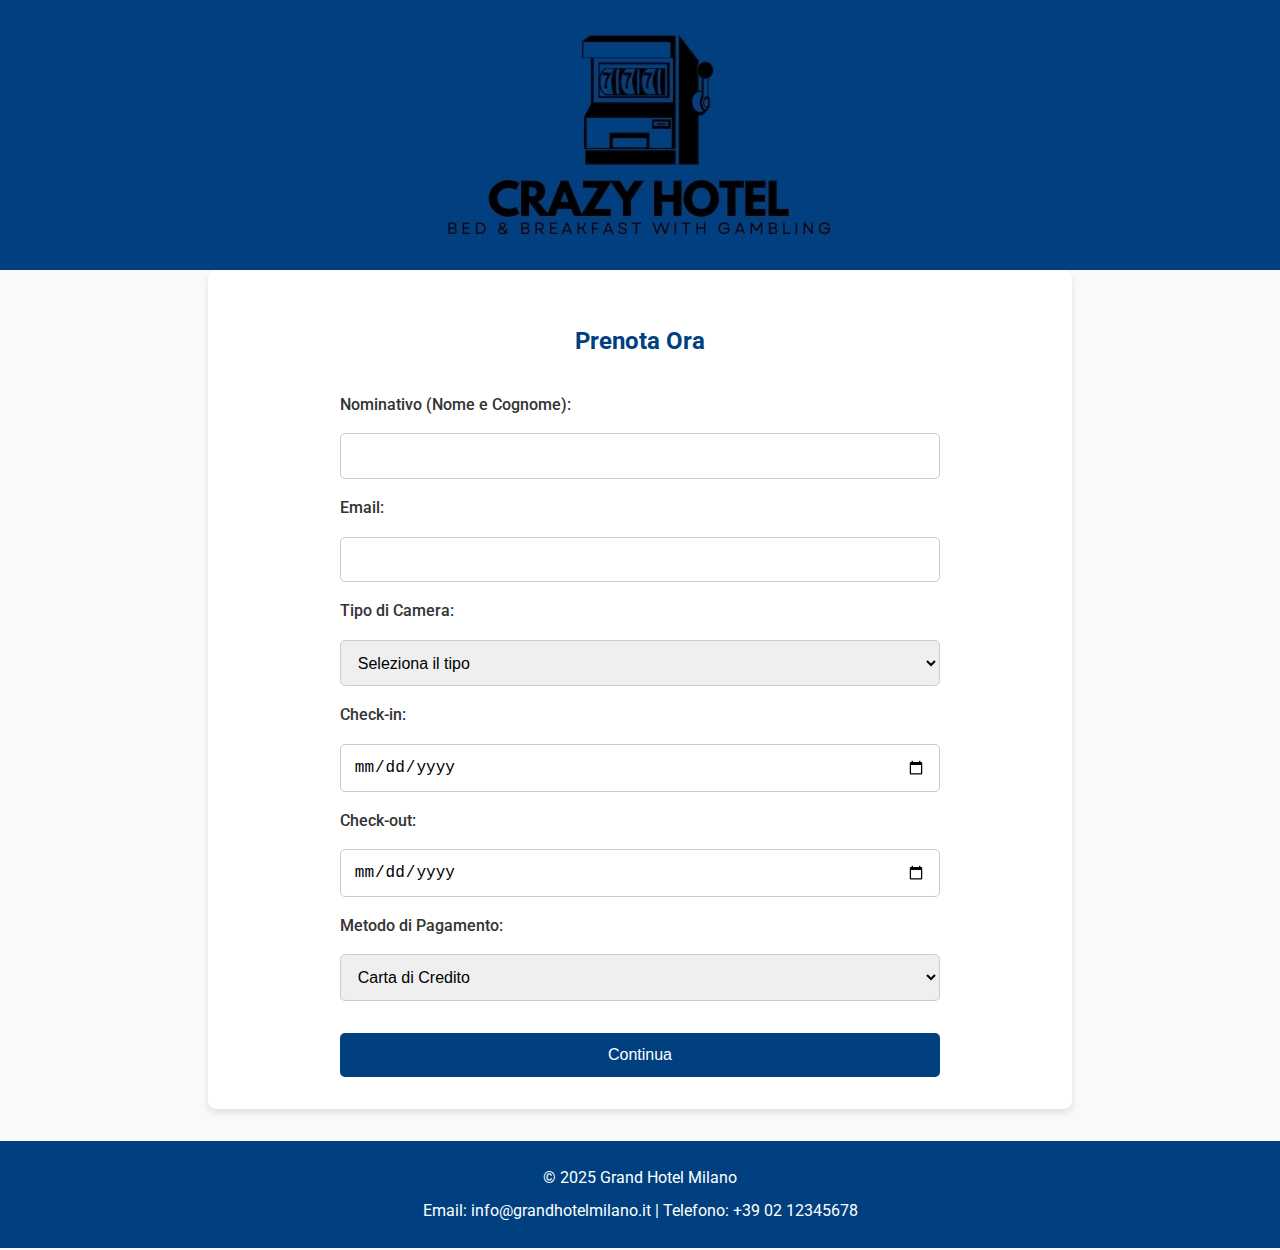
<file: prenotazione.html>
<!--Progettare il tracciato video, il modulo HTML e Javascript per prenotare 
    una stanza di albergo In particolare si deve specificare il nominativo, 
    la mail, la data di arrivo, selezionare il tipo di stanza 
    (Base 70€/gg oppure Comfort 120€/gg ), il numero di giorni, 
    ed indicare eventuali optional ( Aria condizionata 5€/gg, Letto aggiuntivo 6€/gg). 
    Il modulo deve calcolare prezzo e rilasciare una ricevuta riassuntiva.-->

<!DOCTYPE html>
<html lang="it">
<head>
  <meta charset="UTF-8" />
  <meta name="viewport" content="width=device-width, initial-scale=1.0"/>
  <title>Prenota - Grand Hotel Milano</title>
  <link rel="stylesheet" href="./assets/css/style.css"/>
</head>
<body>
  <header>
    <img src="assets/foto/logo.jpg" alt="Logo Crazy Hotel" class="logo"/>
  </header>

  <main>
    <section id="prenotazione" class="prenotazione">
      <h2>Prenota Ora</h2>
      <form id="prenotazioneForm">
        <label for="nome">Nominativo (Nome e Cognome):</label>
        <input type="text" id="nome" name="nome" required />

        <label for="email">Email:</label>
        <input type="email" id="email" name="email" required />

        <label for="camera">Tipo di Camera:</label>
        <select id="camera" name="camera">
          <option value="none">Seleziona il tipo</option>
          <option value="base">Camera Base (70€/gg)</option>
          <option value="comfort">Camera Comfort (120€/gg)</option>
        </select>

        <label for="checkin">Check-in:</label>
        <input type="date" id="checkin" name="checkin" required />

        <label for="checkout">Check-out:</label>
        <input type="date" id="checkout" name="checkout" required />

        <label for="metodoPagamento">Metodo di Pagamento:</label>
        <select id="metodoPagamento" name="metodoPagamento" required>
          <option value="carta">Carta di Credito</option>
          <option value="paypal">PayPal</option>
          <option value="altro">Altro</option>
        </select>

        <button type="submit">Continua</button>
      </form>
    </section>
  </main>

  <footer>
    <p>&copy; 2025 Grand Hotel Milano</p>
    <p>Email: info@grandhotelmilano.it | Telefono: +39 02 12345678</p>
  </footer>
  <script>
    document.getElementById('prenotazioneForm').addEventListener('submit', function(event) {
      event.preventDefault(); // Previene il comportamento predefinito del form
  
      // Raccoglie i dati del modulo
      const nome = document.getElementById('nome').value;
      const email = document.getElementById('email').value;
      const camera = document.getElementById('camera').value;
      const checkin = document.getElementById('checkin').value;
      const checkout = document.getElementById('checkout').value;
      const metodoPagamento = document.getElementById('metodoPagamento').value;
  
      // Salva i dati nel localStorage
      localStorage.setItem('nome', nome);
      localStorage.setItem('email', email);
      localStorage.setItem('camera', camera);
      localStorage.setItem('checkin', checkin);
      localStorage.setItem('checkout', checkout);
      localStorage.setItem('metodoPagamento', metodoPagamento);
  
      // Gestisce il metodo di pagamento selezionato
      if (metodoPagamento === 'carta') {
        window.location.href = 'assets/html/pagamento_carta.html';
      } else if (metodoPagamento === 'paypal') {
        window.location.href = 'assets/html/pagamento_paypal.html';
      } else if (metodoPagamento === 'altro') {
        window.location.href = 'assets/html/pagamento_altro.html';
      } else {
        alert('Seleziona un metodo di pagamento valido.');
      }
    });
  </script>
</body>
</html>
</file>
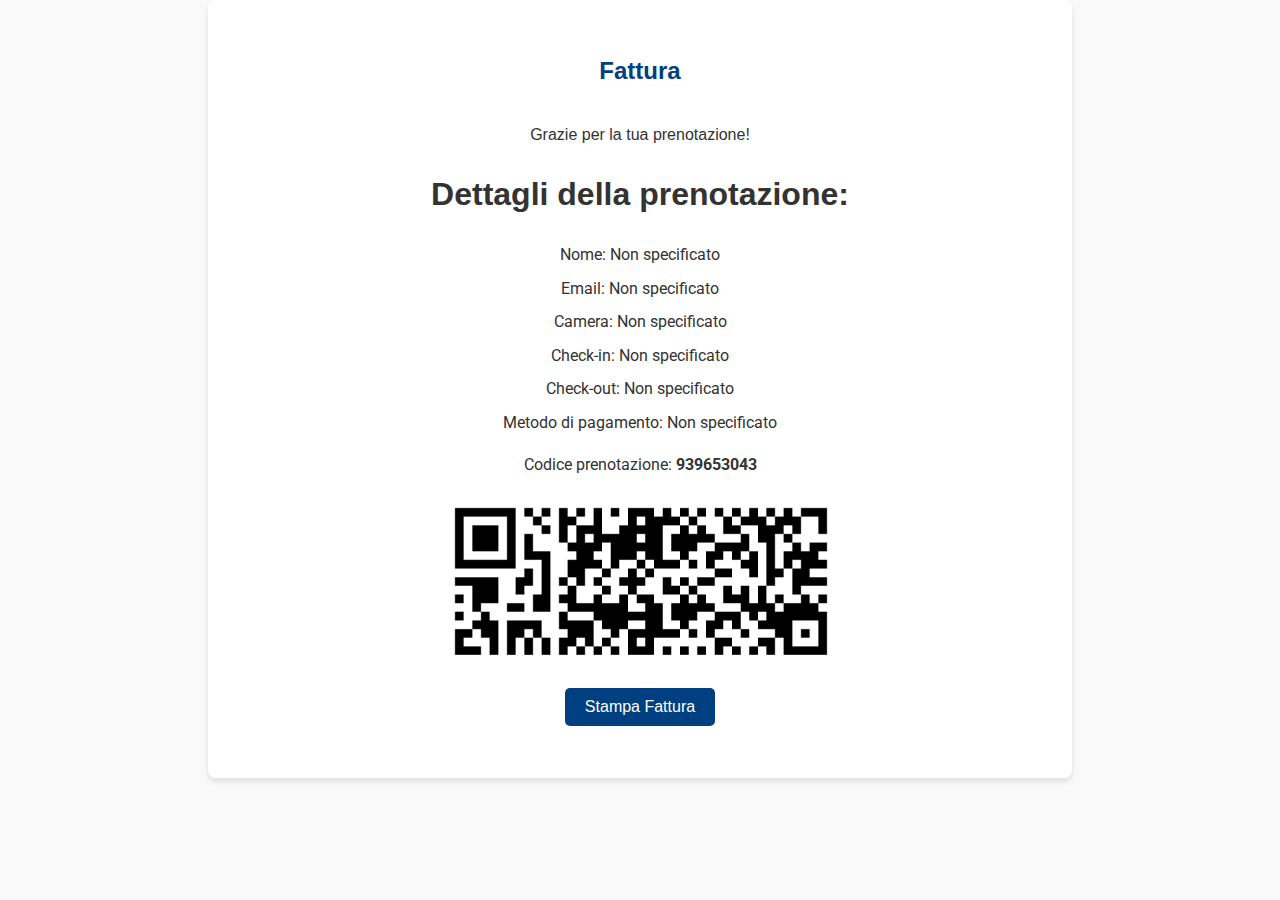
<file: assets/html/fattura.html>
<!DOCTYPE html>
<html lang="it">
<head>
  <meta charset="UTF-8" />
  <meta name="viewport" content="width=device-width, initial-scale=1.0"/>
  <title>Fattura</title>
  <link rel="stylesheet" href="../css/style.css"/>
</head>
<body>
  <main>
    <h2 style="font-family: Impact, Haettenschweiler, 'Arial Narrow Bold', sans-serif;">Fattura</h2>
    <p style="text-align: center; font-family: Impact, Haettenschweiler, 'Arial Narrow Bold', sans-serif;">Grazie per la tua prenotazione!</p>
    <h1 style="text-align: center; font-family: Impact, Haettenschweiler, 'Arial Narrow Bold', sans-serif;">Dettagli della prenotazione:</h1>
    <ul style="text-align: center;">
      <li>Nome: <span id="nome"></span></li>
      <li>Email: <span id="email"></span></li>
      <li>Camera: <span id="camera"></span></li>
      <li>Check-in: <span id="checkin"></span></li>
      <li>Check-out: <span id="checkout"></span></li>
      <li>Metodo di pagamento: <span id="metodoPagamento"></span></li>
    </ul>
    <p style="text-align: center;">Codice prenotazione: <strong id="codicePrenotazione"></strong></p>
    <img src="../foto/qrcode.png" alt="QR Code" style="display: block; margin: 0 auto; max-width: 400px;" />
    <button onclick="printFattura()" style="display: block; margin: 20px auto; padding: 10px 20px; font-size: 16px;">Stampa Fattura</button> 
  </main>

  <script>
    // Recupera i dati dal localStorage
    const nome = localStorage.getItem('nome');
    const email = localStorage.getItem('email');
    const camera = localStorage.getItem('camera');
    const checkin = localStorage.getItem('checkin');
    const checkout = localStorage.getItem('checkout');
    const metodoPagamento = localStorage.getItem('metodoPagamento');

    // Genera un codice prenotazione casuale
    const codicePrenotazione = Math.floor(100000000 + Math.random() * 900000000);

    // Inserisce i dati nella pagina
    document.getElementById('nome').textContent = nome || 'Non specificato';
    document.getElementById('email').textContent = email || 'Non specificato';
    document.getElementById('camera').textContent = camera || 'Non specificato';
    document.getElementById('checkin').textContent = checkin || 'Non specificato';
    document.getElementById('checkout').textContent = checkout || 'Non specificato';
    document.getElementById('metodoPagamento').textContent = metodoPagamento || 'Non specificato';
    document.getElementById('codicePrenotazione').textContent = codicePrenotazione;

    //stampa pagina in pdf
    function printFattura() {
      window.print();
    }
  </script>
</body>
</html>
</file>
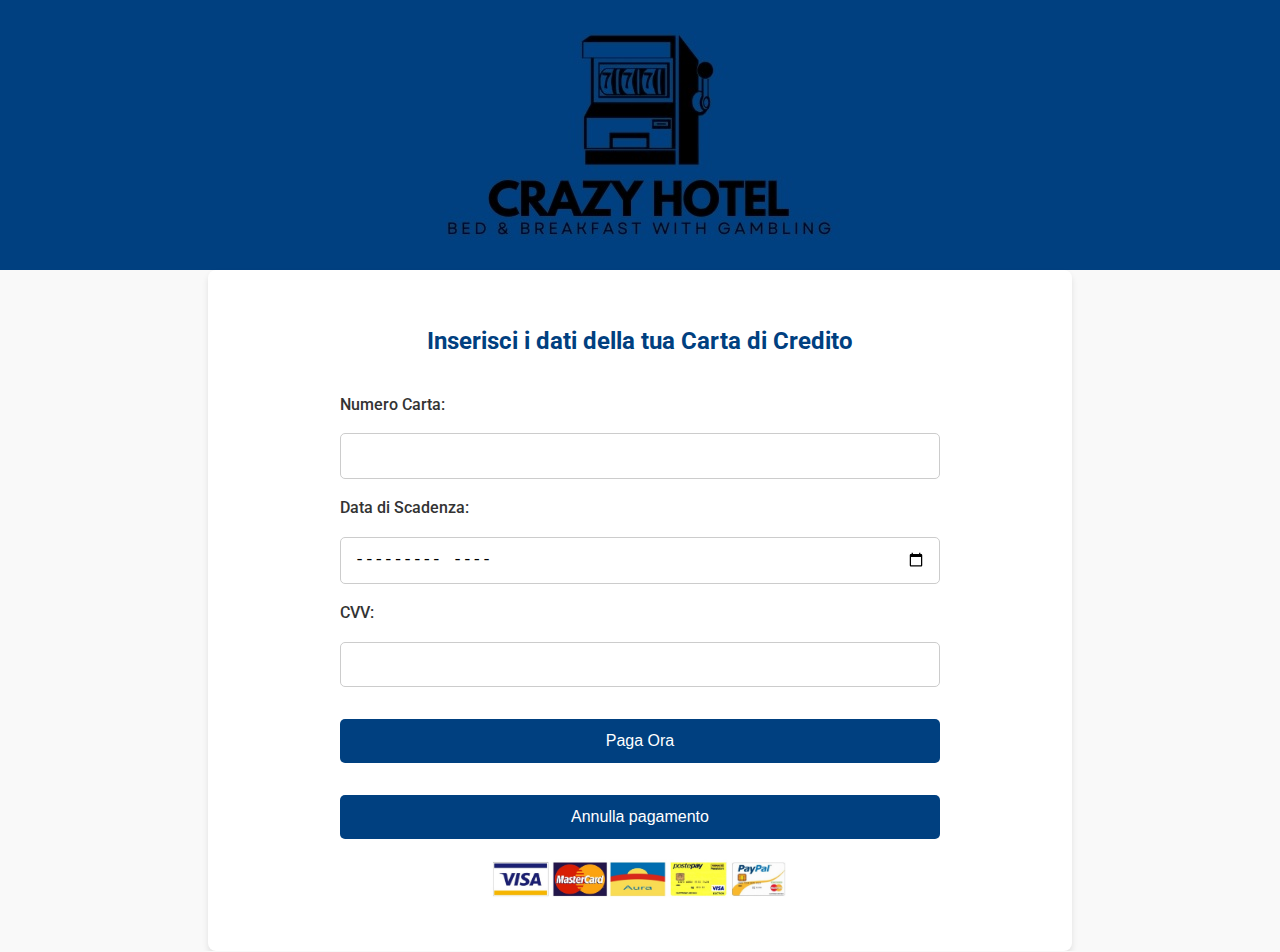
<file: assets/html/pagamento_carta.html>
<!DOCTYPE html>
<html lang="it">
<head>
  <meta charset="UTF-8" />
  <meta name="viewport" content="width=device-width, initial-scale=1.0"/>
  <title>Pagamento con Carta</title>
  <link rel="stylesheet" href="../css/style.css"/>
</head>
<body>
  <header>
    <img src="../foto/logo.jpg" alt="Logo Crazy Hotel" class="logo"/>
  </header>
  <main>
    <h2 style="text-align: center;">Inserisci i dati della tua Carta di Credito</h2>
    <form id="cartaForm">
      <label for="numeroCarta">Numero Carta:</label>
      <input type="text" id="numeroCarta" name="numeroCarta" required />

      <label for="scadenza">Data di Scadenza:</label>
      <input type="month" id="scadenza" name="scadenza" required />

      <label for="cvv">CVV:</label>
      <input type="text" id="cvv" name="cvv" required />

      <button type="submit">Paga Ora</button>
      <button type="menu">Annulla pagamento</button>
    </form>
    <img src="../foto/pagamenti.jpg" alt="Metodi di pagamento" style="display: block; margin: 20px auto; max-width: 300px;" />
  </main>
    

  <script>
    document.getElementById('cartaForm').addEventListener('menu', function(event) {
      window.location.href = '.../index.html';
    });
    document.getElementById('cartaForm').addEventListener('submit', function(event) {
      event.preventDefault();

      const numeroCarta = document.getElementById('numeroCarta').value;

      // Metodo di Luhn per validare il numero della carta
      function validaCarta(numero) {
        let somma = 0;
        let alterna = false;
        for (let i = numero.length - 1; i >= 0; i--) {
          let n = parseInt(numero.charAt(i), 10);
          if (alterna) {
            n *= 2;
            if (n > 9) n -= 9;
          }
          somma += n;
          alterna = !alterna;
        }
        return somma % 10 === 0;
      }

      if (validaCarta(numeroCarta)) {
        alert('Pagamento effettuato con successo!');
        window.location.href = 'fattura.html';
      } else {
        alert('Numero di carta non valido. Riprova.');
      }
    });
  </script>
</body>
</html>
</file>
<file: assets/css/style.css>
/* Importa un font esterno */
@import url('https://fonts.googleapis.com/css2?family=Roboto:wght@400;500;700&display=swap');

/* Impostazioni generali */
body {
  margin: 0;
  padding: 0;
  font-family: 'Roboto', sans-serif;
  background-color: #f9f9f9;
  color: #333;
  line-height: 1.6;
}

header {
  background-color: #004080;
  color: #fff;
  padding: 1rem 0;
  text-align: center;
}

header #logo img {
  max-width: 150px;
  margin: 0 auto;
}

main {
  padding: 2rem;
  max-width: 800px;
  margin: 0 auto;
  background-color: #fff;
  box-shadow: 0 4px 6px rgba(0, 0, 0, 0.1);
  border-radius: 8px;
}

h2 {
  color: #004080;
  text-align: center;
  margin-bottom: 1.5rem;
}

main button {
  background-color: #004080;
  color: #fff;
  border: none;
  padding: 0.8rem 1.5rem;
  font-size: 1rem;
  border-radius: 5px;
  cursor: pointer;
  transition: background-color 0.3s ease;
}
form {
  display: flex;
  flex-direction: column;
  gap: 1rem;
}

form label {
  font-weight: 500;
}

form input, form select, form button {
  padding: 0.8rem;
  font-size: 1rem;
  border: 1px solid #ccc;
  border-radius: 5px;
}

form input:focus, form select:focus {
  outline: none;
  border-color: #004080;
  box-shadow: 0 0 5px rgba(0, 64, 128, 0.5);
}

form button {
  background-color: #004080;
  color: #fff;
  border: none;
  cursor: pointer;
  transition: background-color 0.3s ease;
}

form button:hover {
  background-color: #003366;
}

footer {
  text-align: center;
  padding: 1rem 0;
  background-color: #004080;
  color: #fff;
  margin-top: 2rem;
}

footer p {
  margin: 0.5rem 0;
}

/* Stile per la pagina di pagamento */
main h2 {
  margin-bottom: 2rem;
}

main form {
  max-width: 600px;
  margin: 0 auto;
}

main form button {
  margin-top: 1rem;
}

/* Stile per la lista delle parti (opzione "Altro") */
ul {
  list-style: none;
  padding: 0;
}

ul li {
  margin: 0.5rem 0;
}

#termini {
  background-color: #f1f1f1;
  padding: 1rem;
  border: 1px solid #ccc;
  border-radius: 5px;
  margin-top: 1rem;
}

#termini h3 {
  margin-top: 0;
}

#termini p {
  font-size: 0.9rem;
  color: #555;
}

button {
  background-color: #004080;
  color: #fff;
  border: none;
  cursor: pointer;
  transition: background-color 0.3s ease;
}
</file>
